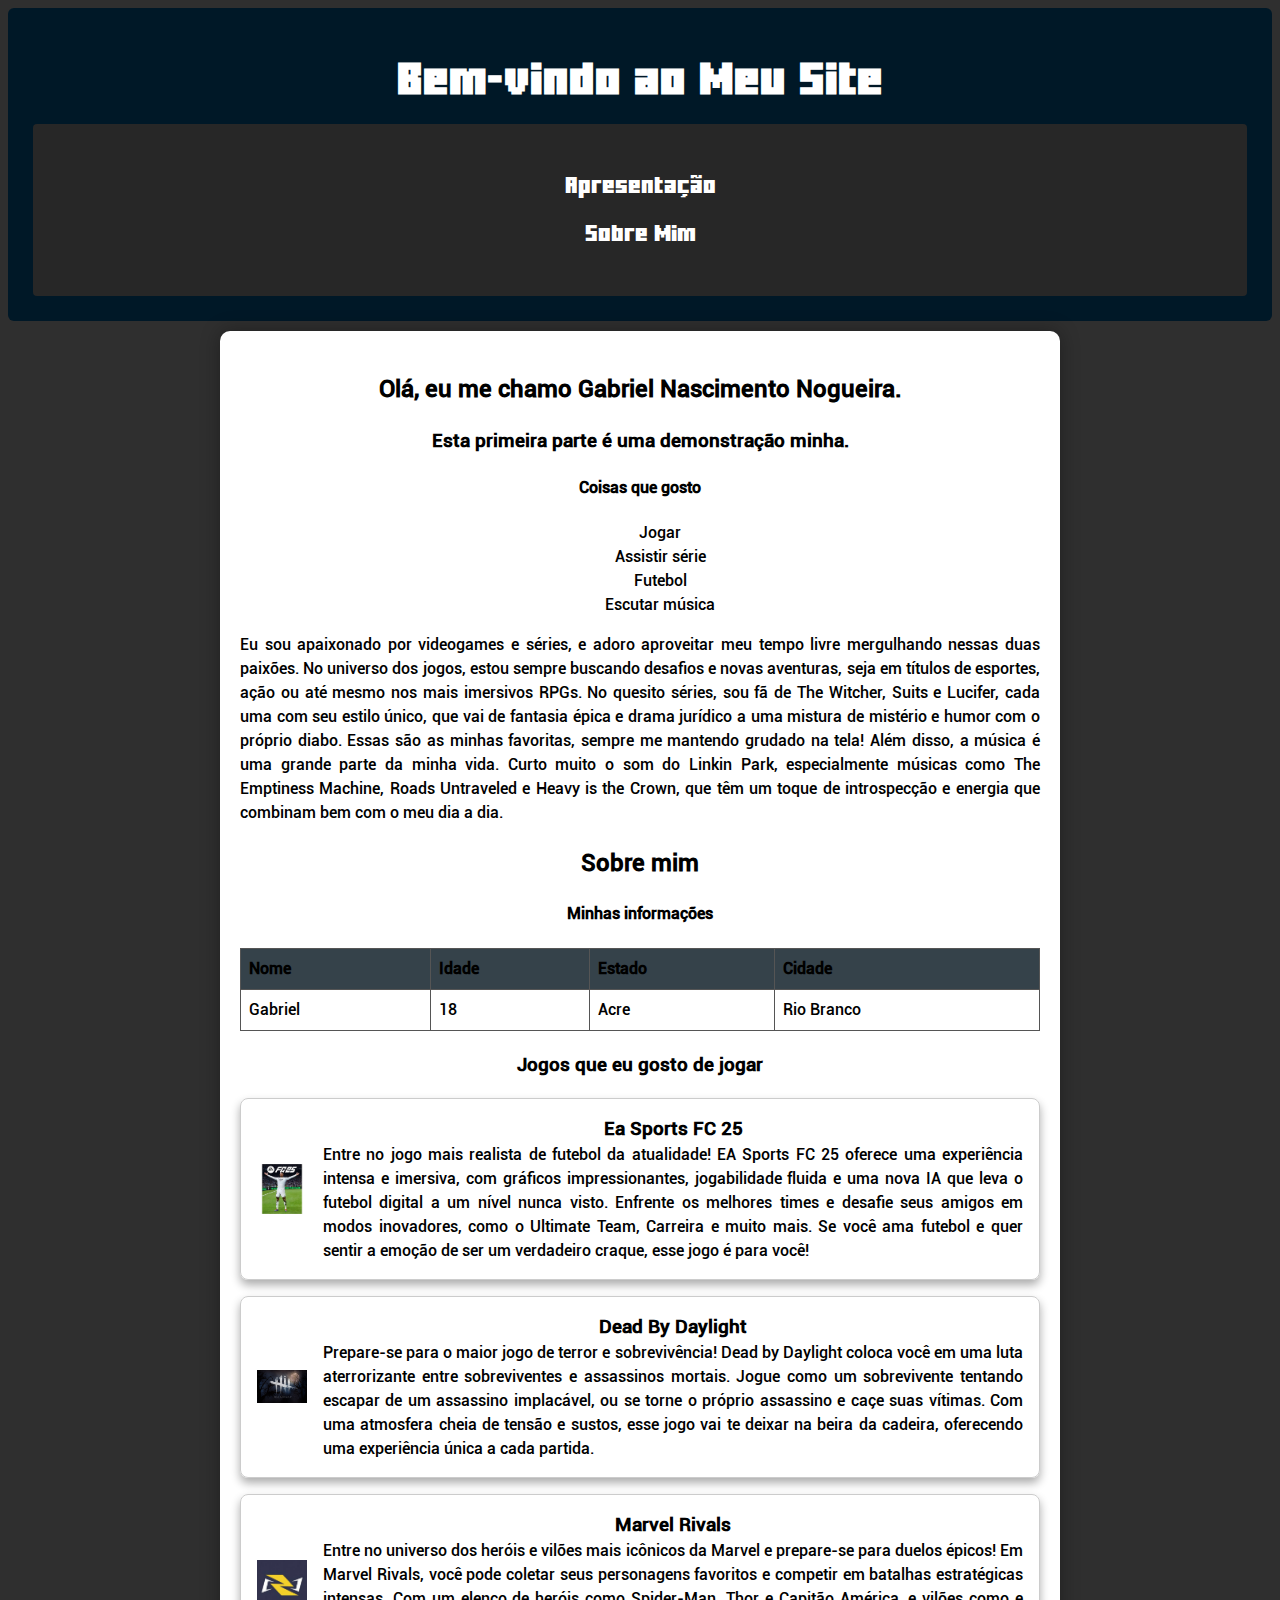
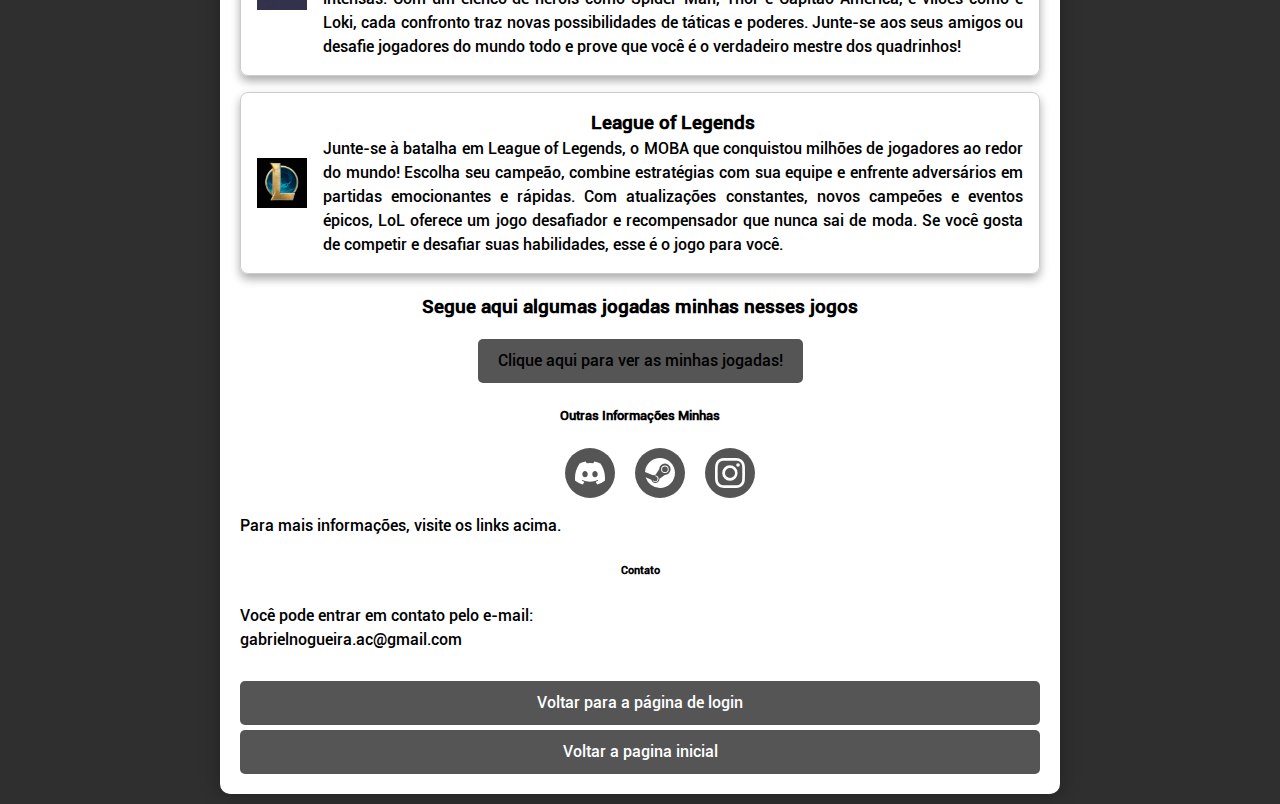
<file: projetos/index.html>
<!DOCTYPE html>
<html lang="pt-br">

<head>
  <meta charset="UTF-8"> <!-- Define a codificação de caracteres como UTF-8 -->
  <meta name="viewport" content="width=device-width, initial-scale=1.0">
  <!-- Configura a viewport para responsividade -->
  <link rel="stylesheet" href="./css/index.css"> <!-- Link para o arquivo CSS externo -->
  <title>Bem-vindo</title> <!-- Título da página que aparece na aba do navegador -->
  <link rel="icon" href="./src/img/simbololobo.jpg" type="image/x-icon">
</head>

<body>
  <header>
    <h1>Bem-vindo ao Meu Site</h1> <!-- Título principal do site -->
    <nav>
      <ul>
        <li><a href="#apresentacao">Apresentação</a></li> <!-- Link para a seção de apresentação -->
        <li><a href="#sobremim">Sobre Mim</a></li> <!-- Link para a seção sobre mim -->
      </ul>
    </nav>
  </header>

  <div id="container">
    <section id="apresentacao"> <!-- Seção de apresentação -->
      <h2>Olá, eu me chamo Gabriel Nascimento Nogueira.</h2> <!-- Subtítulo -->
      <h3>Esta primeira parte é uma demonstração minha.</h3> <!-- Subtítulo -->
      <h4>Coisas que gosto</h4> <!-- Subtítulo -->
      <ul>
        <li>Jogar</li> <!-- Item da lista -->
        <li>Assistir série</li> <!-- Item da lista -->
        <li>Futebol</li> <!-- Item da lista -->
        <li>Escutar música</li>
      </ul>
    </section>
    <p>Eu sou apaixonado por videogames e séries, e adoro aproveitar meu tempo livre mergulhando nessas duas
      paixões.
      No universo dos jogos, estou sempre buscando desafios e novas aventuras, seja em títulos de esportes, ação ou
      até
      mesmo nos mais imersivos RPGs.

      No quesito séries, sou fã de The Witcher, Suits e Lucifer, cada uma com seu estilo único, que vai de fantasia
      épica
      e drama jurídico a uma mistura de mistério e humor com o próprio diabo. Essas são as minhas favoritas, sempre
      me mantendo
      grudado na tela!

      Além disso, a música é uma grande parte da minha vida. Curto muito o som do Linkin Park, especialmente músicas
      como The Emptiness Machine,
      Roads Untraveled e Heavy is the Crown, que têm um toque de introspecção e energia que combinam bem com o meu
      dia a dia.</p>
    <section id="sobremim"> <!-- Seção sobre mim -->
      <h2>Sobre mim</h2> <!-- Subtítulo -->
      <h4>Minhas informações</h4> <!-- Subtítulo -->
      <table> <!-- Início da tabela -->
        <thead>
          <tr>
            <th scope="col">Nome</th> <!-- Cabeçalho da coluna Nome -->
            <th scope="col">Idade</th> <!-- Cabeçalho da coluna Idade -->
            <th scope="col">Estado</th> <!-- Cabeçalho da coluna Estado -->
            <th scope="col">Cidade</th> <!-- Cabeçalho da coluna Cidade -->
          </tr>
        </thead>
        <tbody>
          <tr> <!-- Linha da tabela -->
            <td>Gabriel</td> <!-- Célula com o nome -->
            <td>18</td> <!-- Célula com a idade -->
            <td>Acre</td> <!-- Célula com o estado -->
            <td>Rio Branco</td> <!-- Célula com a cidade -->
          </tr>
        </tbody>
      </table> <!-- Fim da tabela -->
      <h3>Jogos que eu gosto de jogar</h3> <!-- Subtítulo -->
      <div class="game-block">
        <img src="./src/img/fifa25icon.png" alt="Ea Sports FC 25">
        <div class="game-info">
          <h3><a href="https://store.steampowered.com/app/2669320/EA_SPORTS_FC_25/" target="_blank"
              rel="noopener noreferrer">Ea Sports FC 25</a></h3>
          <div class="game-description">
            <p>Entre no jogo mais realista de futebol da atualidade! EA Sports FC 25 oferece uma experiência intensa e
              imersiva,
              com gráficos impressionantes, jogabilidade fluida e uma nova IA que leva o futebol digital a um nível
              nunca visto.
              Enfrente os melhores times e desafie seus amigos em modos inovadores, como o Ultimate Team, Carreira e
              muito mais.
              Se você ama futebol e quer sentir a emoção de ser um verdadeiro craque, esse jogo é para você!</p>
          </div>
        </div>
      </div>

      <div class="game-block">
        <img src="./src/img/dbdicon.png" alt="Dead By Daylight">
        <div class="game-info">
          <h3><a href="https://store.steampowered.com/app/381210/Dead_by_Daylight/" target="_blank"
              rel="noopener noreferrer">Dead By Daylight</a></h3>
          <div class="game-description">
            <p>Prepare-se para o maior jogo de terror e sobrevivência! Dead by Daylight coloca você em uma luta
              aterrorizante
              entre sobreviventes e assassinos mortais. Jogue como um sobrevivente tentando escapar de um assassino
              implacável,
              ou se torne o próprio assassino e caçe suas vítimas. Com uma atmosfera cheia de tensão e sustos, esse jogo
              vai
              te deixar na beira da cadeira, oferecendo uma experiência única a cada partida.</p>
          </div>
        </div>
      </div>

      <div class="game-block">
        <img src="./src/img/marvelrivalsicon.png" alt="Marvel Rivals">
        <div class="game-info">
          <h3><a href="https://store.steampowered.com/app/2767030/Marvel_Rivals/" target="_blank"
              rel="noopener noreferrer">Marvel Rivals</a></h3>
          <div class="game-description">
            <p>Entre no universo dos heróis e vilões mais icônicos da Marvel e prepare-se para duelos épicos! Em Marvel
              Rivals,
              você pode coletar seus personagens favoritos e competir em batalhas estratégicas intensas. Com um elenco
              de heróis
              como Spider-Man, Thor e Capitão América, e vilões como e Loki, cada confronto traz novas
              possibilidades de
              táticas e poderes. Junte-se aos seus amigos ou desafie jogadores do mundo todo e prove que você é o
              verdadeiro
              mestre dos quadrinhos!</p>
          </div>
        </div>
      </div>

      <div class="game-block">
        <img src="./src/img/lollogo.png" alt="League Of Legends">
        <div class="game-info">
          <h3><a href="https://www.leagueoflegends.com/pt-br/" target="_blank" rel="noopener noreferrer">League of
              Legends</a></h3>
          <div class="game-description">
            <p>Junte-se à batalha em League of Legends, o MOBA que conquistou milhões de jogadores ao redor do mundo!
              Escolha seu
              campeão, combine estratégias com sua equipe e enfrente adversários em partidas emocionantes e rápidas. Com
              atualizações
              constantes, novos campeões e eventos épicos, LoL oferece um jogo desafiador e recompensador que nunca sai
              de moda. Se
              você gosta de competir e desafiar suas habilidades, esse é o jogo para você.</p>
          </div>
        </div>
      </div>
      <h3>Segue aqui algumas jogadas minhas nesses jogos</h3> <!-- Subtítulo -->
      <div class="playsbutton">
        <a href="./playspage.html">Clique aqui para ver as minhas jogadas!</a> <!-- Link para a página de jogadas -->
      </div>
    </section>

    <h5>Outras Informações Minhas</h5> <!-- Subtítulo -->
    <!-- From Uiverse.io by Artahs -->
    <ul class="socialmidia">
      <li class="icon-content">
        <a href="https://discord.com/" aria-label="Discord" data-social="discord">
          <div class="filled"></div>
          <svg viewBox="0 0 16 16" class="bi bi-discord" fill="currentColor" height="16" width="16"
            xmlns="http://www.w3.org/2000/svg">
            <path
              d="M13.545 2.907a13.2 13.2 0 0 0-3.257-1.011.05.05 0 0 0-.052.025c-.141.25-.297.577-.406.833a12.2 12.2 0 0 0-3.658 0 8 8 0 0 0-.412-.833.05.05 0 0 0-.052-.025c-1.125.194-2.22.534-3.257 1.011a.04.04 0 0 0-.021.018C.356 6.024-.213 9.047.066 12.032q.003.022.021.037a13.3 13.3 0 0 0 3.995 2.02.05.05 0 0 0 .056-.019q.463-.63.818-1.329a.05.05 0 0 0-.01-.059l-.018-.011a9 9 0 0 1-1.248-.595.05.05 0 0 1-.02-.066l.015-.019q.127-.095.248-.195a.05.05 0 0 1 .051-.007c2.619 1.196 5.454 1.196 8.041 0a.05.05 0 0 1 .053.007q.121.1.248.195a.05.05 0 0 1-.004.085 8 8 0 0 1-1.249.594.05.05 0 0 0-.03.03.05.05 0 0 0 .003.041c.24.465.515.909.817 1.329a.05.05 0 0 0 .056.019 13.2 13.2 0 0 0 4.001-2.02.05.05 0 0 0 .021-.037c.334-3.451-.559-6.449-2.366-9.106a.03.03 0 0 0-.02-.019m-8.198 7.307c-.789 0-1.438-.724-1.438-1.612s.637-1.613 1.438-1.613c.807 0 1.45.73 1.438 1.613 0 .888-.637 1.612-1.438 1.612m5.316 0c-.788 0-1.438-.724-1.438-1.612s.637-1.613 1.438-1.613c.807 0 1.451.73 1.438 1.613 0 .888-.631 1.612-1.438 1.612">
            </path>
          </svg>
        </a>
        <div class="tooltip">Discord</div>
      </li>
      <li class="icon-content">
        <a href="https://steamcommunity.com/profiles/76561198425078477/" aria-label="Steam" data-social="steam">
          <div class="filled"></div>
          <svg xmlns="http://www.w3.org/2000/svg" width="16" height="16" fill="currentColor" class="bi bi-steam"
            viewBox="0 0 16 16">
            <path
              d="M.329 10.333A8.01 8.01 0 0 0 7.99 16C12.414 16 16 12.418 16 8s-3.586-8-8.009-8A8.006 8.006 0 0 0 0 7.468l.003.006 4.304 1.769A2.2 2.2 0 0 1 5.62 8.88l1.96-2.844-.001-.04a3.046 3.046 0 0 1 3.042-3.043 3.046 3.046 0 0 1 3.042 3.043 3.047 3.047 0 0 1-3.111 3.044l-2.804 2a2.223 2.223 0 0 1-3.075 2.11 2.22 2.22 0 0 1-1.312-1.568L.33 10.333Z">
            </path>
            <path
              d="M4.868 12.683a1.715 1.715 0 0 0 1.318-3.165 1.7 1.7 0 0 0-1.263-.02l1.023.424a1.261 1.261 0 1 1-.97 2.33l-.99-.41a1.7 1.7 0 0 0 .882.84Zm3.726-6.687a2.03 2.03 0 0 0 2.027 2.029 2.03 2.03 0 0 0 2.027-2.029 2.03 2.03 0 0 0-2.027-2.027 2.03 2.03 0 0 0-2.027 2.027m2.03-1.527a1.524 1.524 0 1 1-.002 3.048 1.524 1.524 0 0 1 .002-3.048">
            </path>
          </svg>
        </a>
        <div class="tooltip">Steam</div>
      </li>
      <li class="icon-content">
        <a href="https://www.instagram.com/_gabnogueira_/" aria-label="Instagram" data-social="instagram">
          <div class="filled"></div>
          <svg xmlns="http://www.w3.org/2000/svg" width="16" height="16" fill="currentColor" class="bi bi-instagram"
            viewBox="0 0 16 16" xml:space="preserve">
            <path
              d="M8 0C5.829 0 5.556.01 4.703.048 3.85.088 3.269.222 2.76.42a3.9 3.9 0 0 0-1.417.923A3.9 3.9 0 0 0 .42 2.76C.222 3.268.087 3.85.048 4.7.01 5.555 0 5.827 0 8.001c0 2.172.01 2.444.048 3.297.04.852.174 1.433.372 1.942.205.526.478.972.923 1.417.444.445.89.719 1.416.923.51.198 1.09.333 1.942.372C5.555 15.99 5.827 16 8 16s2.444-.01 3.298-.048c.851-.04 1.434-.174 1.943-.372a3.9 3.9 0 0 0 1.416-.923c.445-.445.718-.891.923-1.417.197-.509.332-1.09.372-1.942C15.99 10.445 16 10.173 16 8s-.01-2.445-.048-3.299c-.04-.851-.175-1.433-.372-1.941a3.9 3.9 0 0 0-.923-1.417A3.9 3.9 0 0 0 13.24.42c-.51-.198-1.092-.333-1.943-.372C10.443.01 10.172 0 7.998 0zm-.717 1.442h.718c2.136 0 2.389.007 3.232.046.78.035 1.204.166 1.486.275.373.145.64.319.92.599s.453.546.598.92c.11.281.24.705.275 1.485.039.843.047 1.096.047 3.231s-.008 2.389-.047 3.232c-.035.78-.166 1.203-.275 1.485a2.5 2.5 0 0 1-.599.919c-.28.28-.546.453-.92.598-.28.11-.704.24-1.485.276-.843.038-1.096.047-3.232.047s-2.39-.009-3.233-.047c-.78-.036-1.203-.166-1.485-.276a2.5 2.5 0 0 1-.92-.598 2.5 2.5 0 0 1-.6-.92c-.109-.281-.24-.705-.275-1.485-.038-.843-.046-1.096-.046-3.233s.008-2.388.046-3.231c.036-.78.166-1.204.276-1.486.145-.373.319-.64.599-.92s.546-.453.92-.598c.282-.11.705-.24 1.485-.276.738-.034 1.024-.044 2.515-.045zm4.988 1.328a.96.96 0 1 0 0 1.92.96.96 0 0 0 0-1.92m-4.27 1.122a4.109 4.109 0 1 0 0 8.217 4.109 4.109 0 0 0 0-8.217m0 1.441a2.667 2.667 0 1 1 0 5.334 2.667 2.667 0 0 1 0-5.334"
              fill="currentColor"></path>
          </svg>
        </a>
        <div class="tooltip">Instagram</div>
      </li>
    </ul>

    <p>Para mais informações, visite os links acima.</p> <!-- Parágrafo informativo -->
    <h6>Contato</h6>
    <p>Você pode entrar em contato pelo e-mail: <a
        href="mailto:gabrielnogueira.ac@gmail.com">gabrielnogueira.ac@gmail.com</a></p><br /> <!-- Link de e-mail -->
    <a href="./login.html" class="button">Voltar para a página de login</a>
    <a href="../index.html" class="button">Voltar a pagina inicial</a>
  </div id="container">

</body>

</html>
</file>
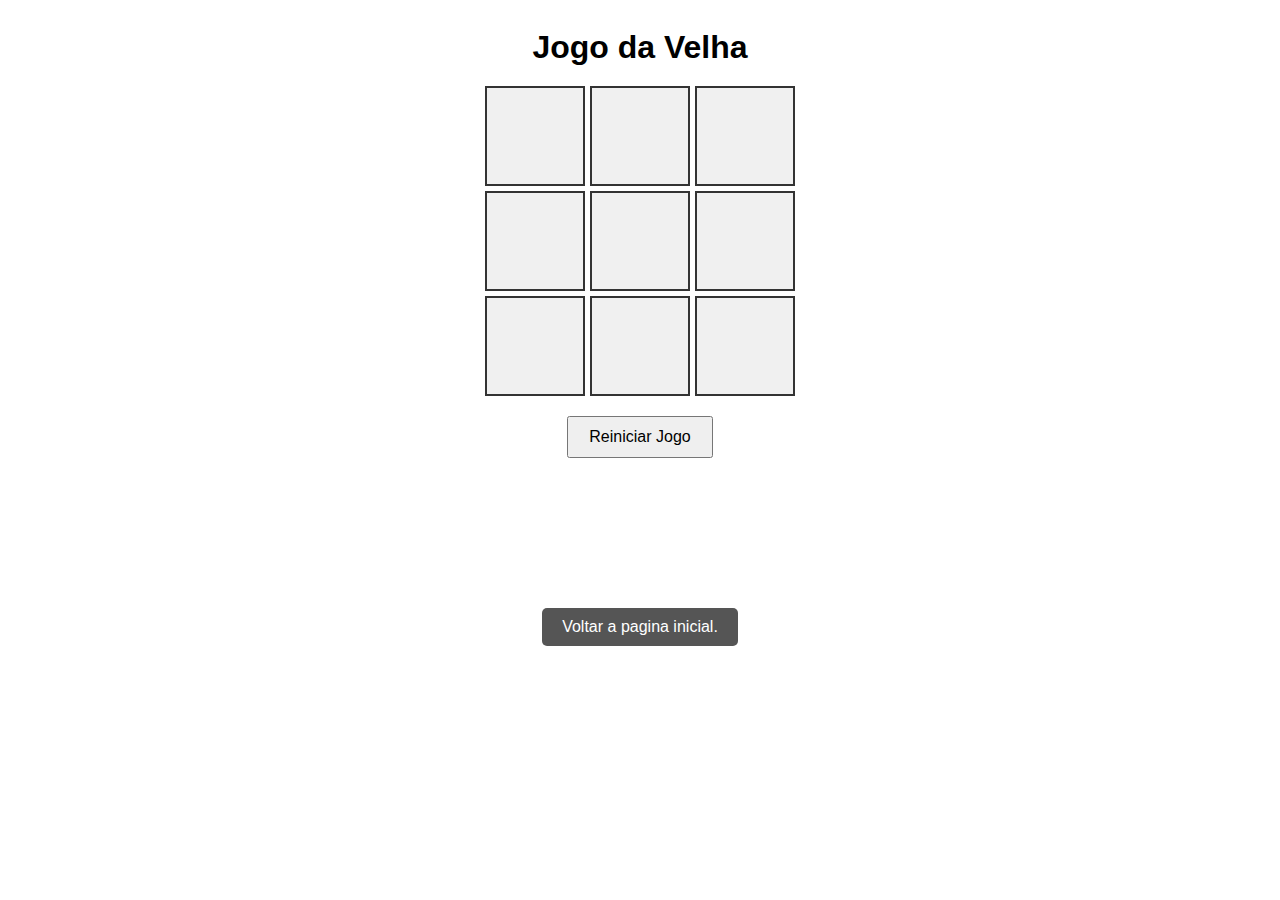
<file: jogodavelha.html>
<!DOCTYPE html>
<html lang="pt-BR">

<head>
    <meta charset="UTF-8">
    <meta name="viewport" content="width=device-width, initial-scale=1.0">
    <title>Jogo da Velha</title>
    <link rel="stylesheet" href="./css/jogodavelha.css">
    <link rel="icon" href="./src/img/jogodavelhaicon.png">
</head>

<body>
    <h1>Jogo da Velha</h1>
    <div class="grid-container" id="gameBoard">
        <div class="grid-item" data-index="0"></div>
        <div class="grid-item" data-index="1"></div>
        <div class="grid-item" data-index="2"></div>
        <div class="grid-item" data-index="3"></div>
        <div class="grid-item" data-index="4"></div>
        <div class="grid-item" data-index="5"></div>
        <div class="grid-item" data-index="6"></div>
        <div class="grid-item" data-index="7"></div>
        <div class="grid-item" data-index="8"></div>
    </div>
    <button id="resetButton">Reiniciar Jogo</button>
    <script src="./js/jogodavelha.js"></script>

    <div>
        <a href="./index.html" class="button">Voltar a pagina inicial.</a>
    </div>

</body>

</html>
</file>
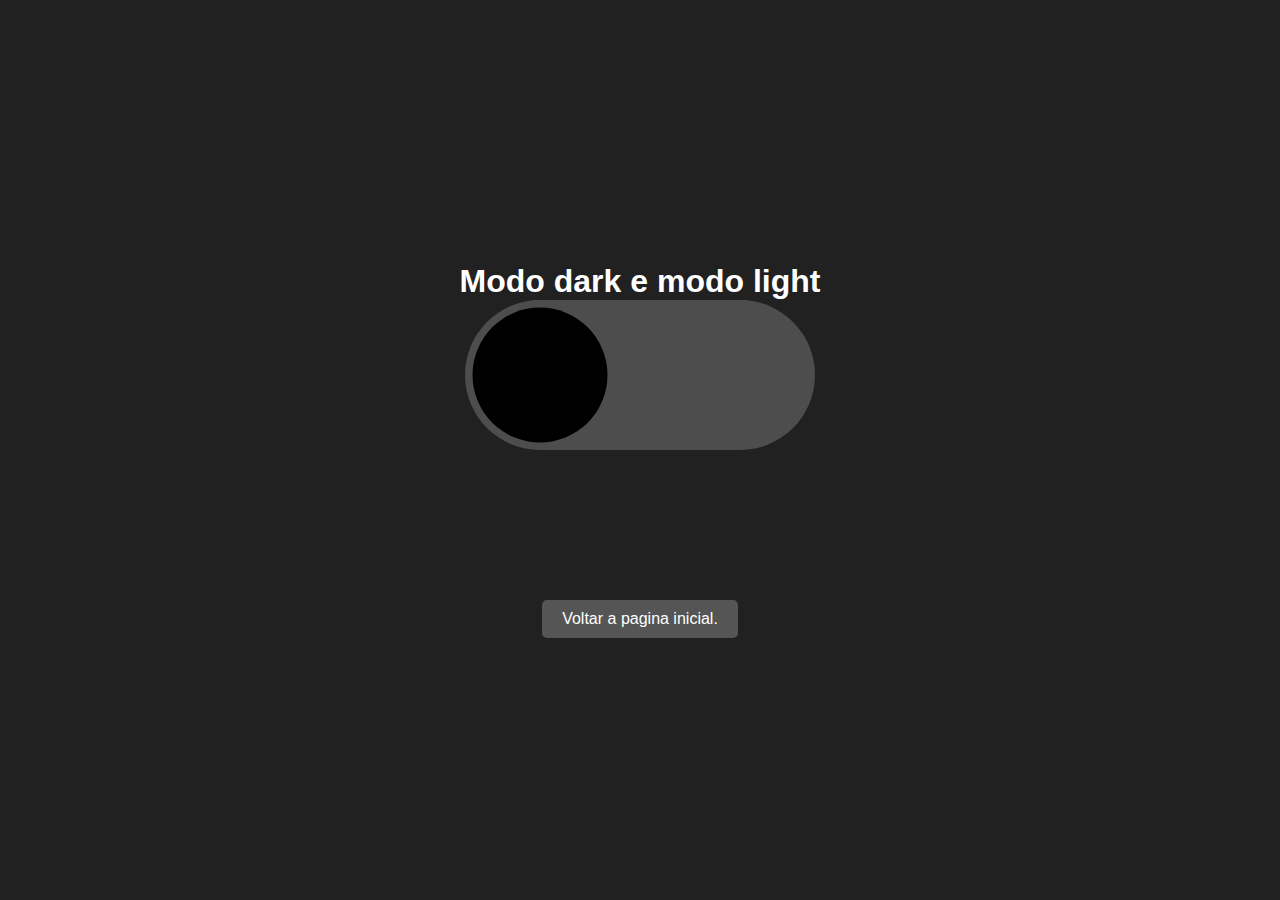
<file: projeto2.html>
<!DOCTYPE html>
<html lang="en">

<head>
    <meta charset="UTF-8">
    <meta name="viewport" content="width=device-width, initial-scale=1.0">
    <title>Projeto 2</title>
    <link rel="stylesheet" href="./css/projeto2.css">
    <link rel="icon" href="./src/img/projeto2icon.png">
</head>

<body>

    <h1>Modo dark e modo light</h1>
    <div class="trilho" id="trilho">
        <div class="indicador"></div>
    </div>

    <div>
        <a href="./index.html" class="button">Voltar a pagina inicial.</a>
    </div>

    <script src="./js/projeto2.js"></script>
</body>

</html>
</file>
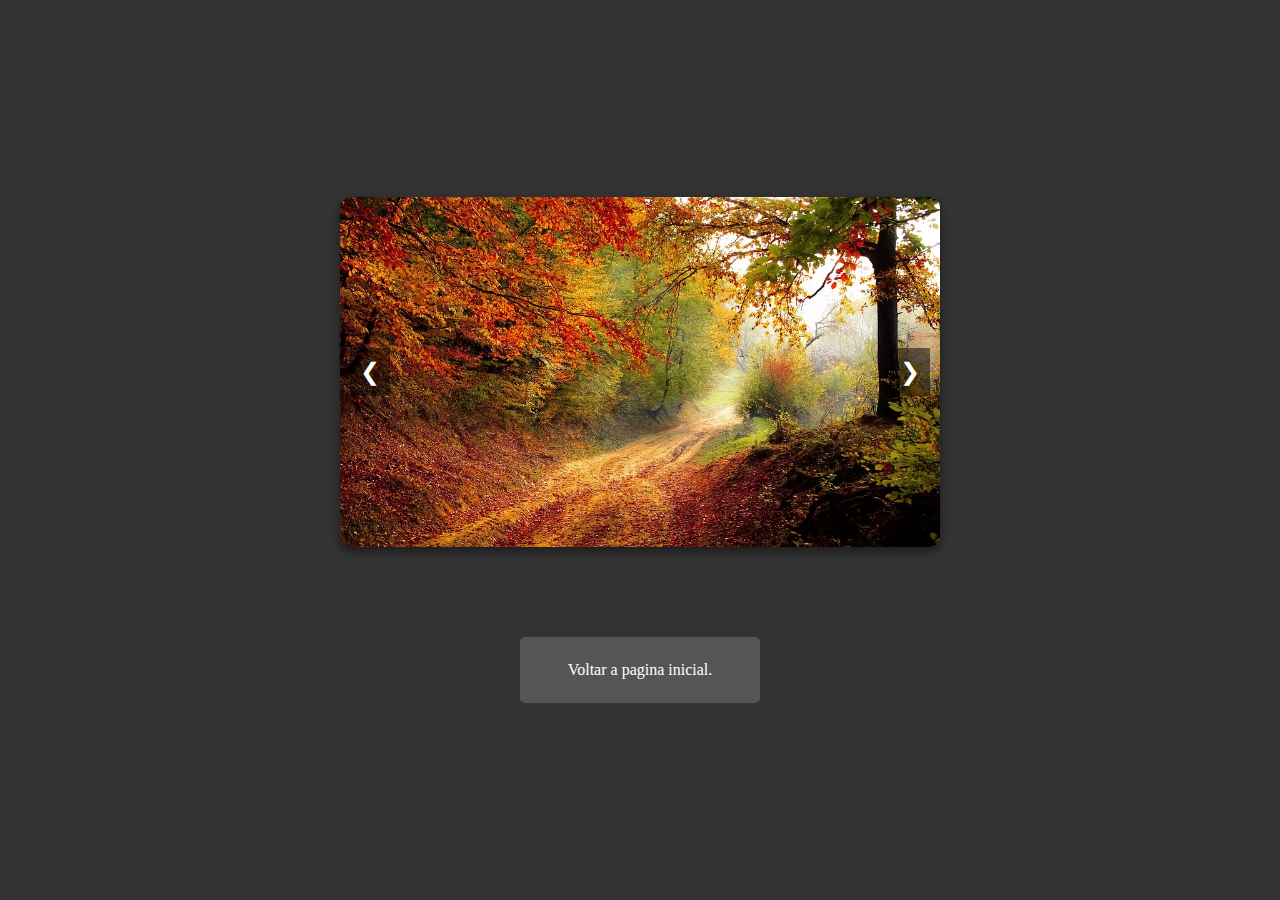
<file: projeto3.html>
<!DOCTYPE html>
<html lang="pt-BR">

<head>
    <meta charset="UTF-8">
    <meta name="viewport" content="width=device-width, initial-scale=1.0">
    <title>Carrossel de Imagens</title>
    <link rel="stylesheet" href="./css/projeto3.css">
    <link rel="icon" href="./src/img/projeto3icon.png">
</head>

<body>
    <div class="carousel">
        <button class="prev">&#10094;</button>
        <div class="carousel-container">
            <img src="./src/carrossel/paisagem1.png" class="active" alt="Imagem 1">
            <img src="./src/carrossel/paisagem2.png" alt="Imagem 2">
            <img src="./src/carrossel/paisagem3.png" alt="Imagem 3">
            <img src="./src/carrossel/paisagem4.png" alt="Imagem 4">
            <img src="./src/carrossel/paisagem5.png" alt="Imagem 5">
            <img src="./src/carrossel/paisagem6.png" alt="Imagem 6">
        </div>
        <button class="next">&#10095;</button>
    </div>
    <div>
        <br>
        <br>
        <br>
        <br>
        <br>
    </div>
    <div class="back-button">
        <a href="./index.html" class="back-button">Voltar a pagina inicial.</a>
    </div>
    <script src="./js/projeto3.js"></script>
</body>

</html>
</file>
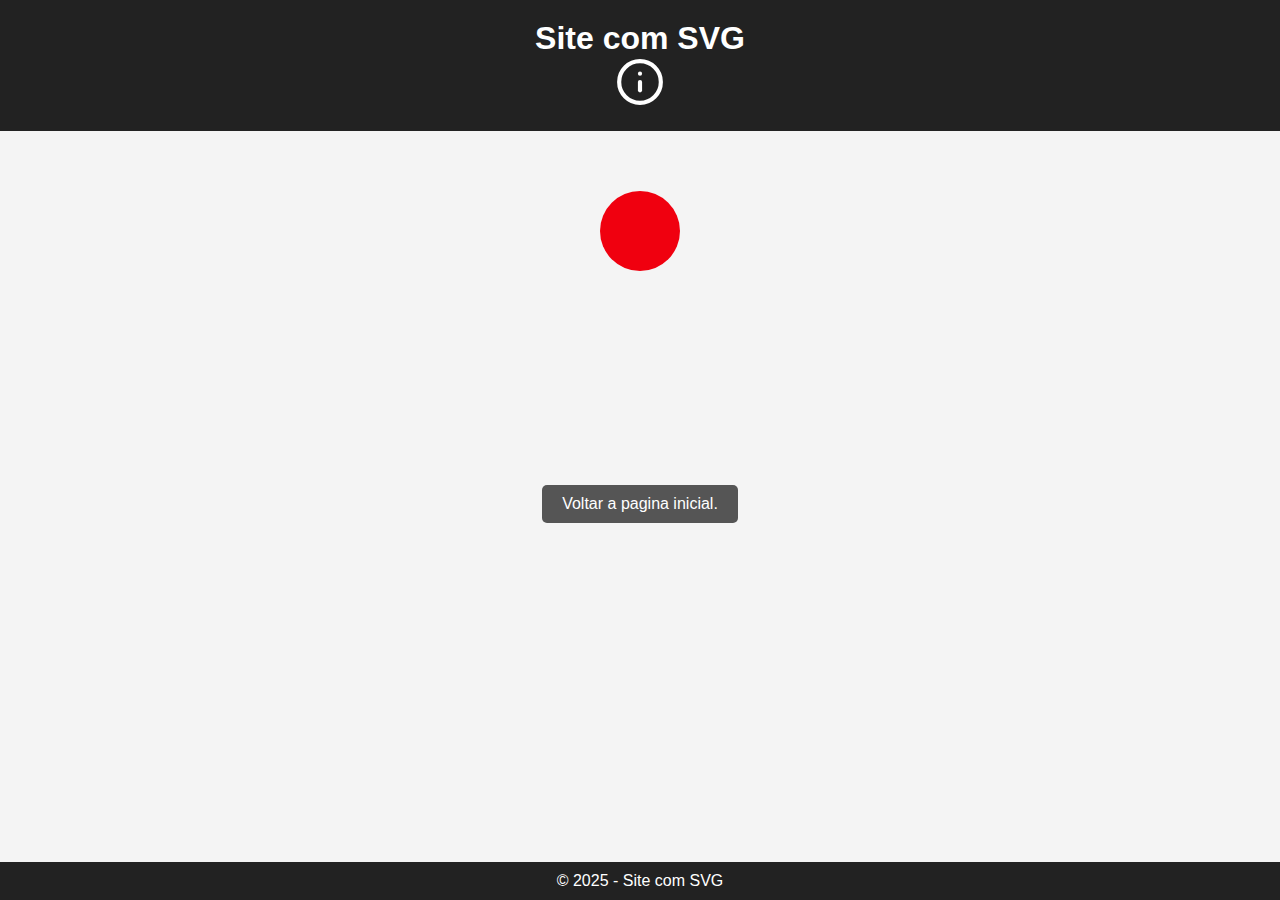
<file: projeto4.html>
<!DOCTYPE html>
<html lang="pt-BR">

<head>
    <meta charset="UTF-8">
    <meta name="viewport" content="width=device-width, initial-scale=1.0">
    <title>Site com SVG</title>
    <link rel="stylesheet" href="./css/projeto4.css">
</head>

<body>
    <header>
        <h1>Site com SVG</h1>
        <img src="./src/svg/projeto4.svg" alt="Ícone SVG" class="icon">
    </header>

    <div class="content">
        <svg width="200" height="200" viewBox="0 0 100 100" class="animated-svg">
            <circle cx="50" cy="50" r="40">
                <animate attributeName="fill" values="blue; red; green; yellow; blue" dur="3s" repeatCount="indefinite"/>
            </circle>
        </svg>        
    </div>

    <div>
        <a href="./index.html" class="button">Voltar a pagina inicial.</a>
    </div>

    <footer>
        <p>&copy; 2025 - Site com SVG</p>
    </footer>
</body>

</html>
</file>
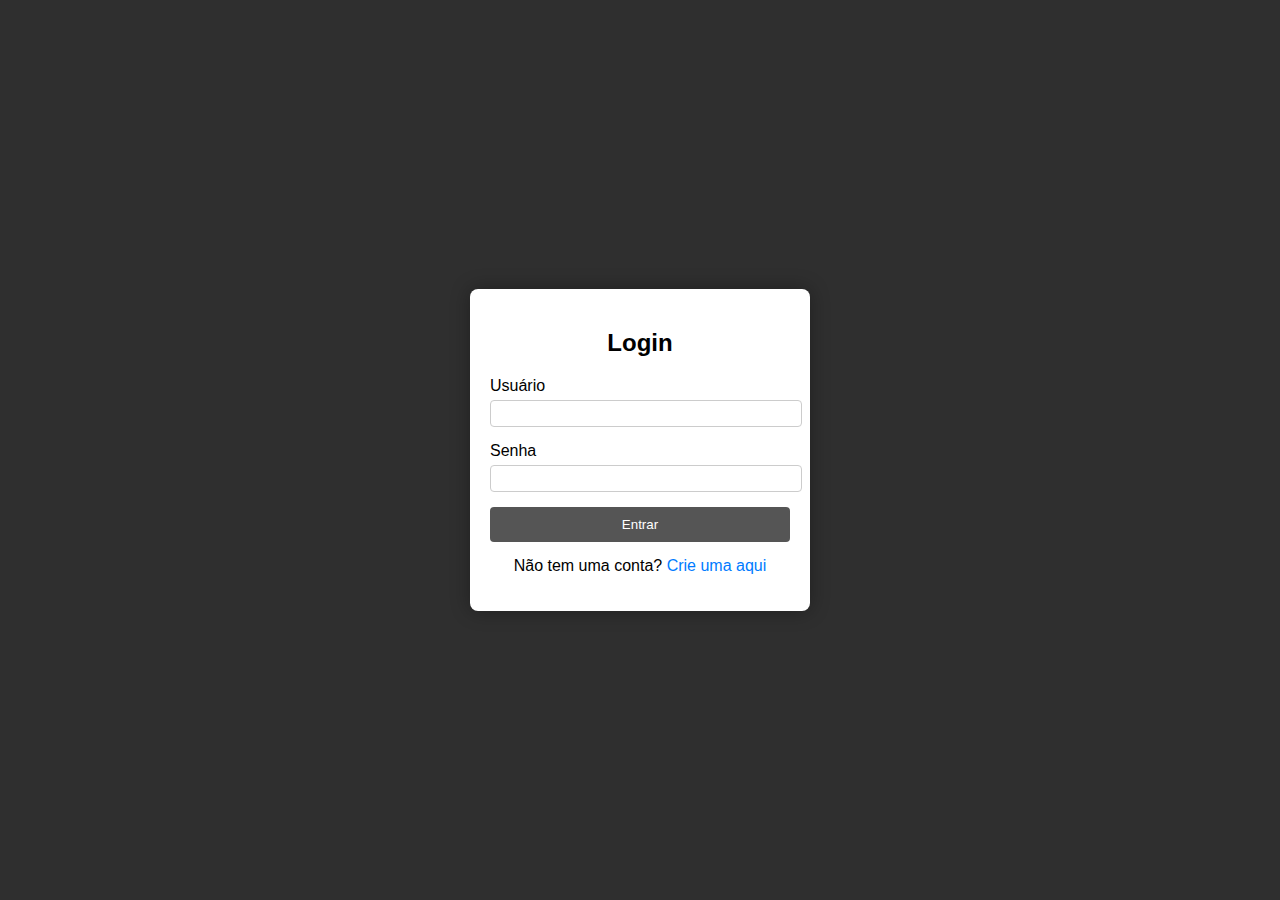
<file: projetos/login.html>
<!DOCTYPE html>
<html lang="pt-br">
<head>
    <meta charset="UTF-8">
    <meta name="viewport" content="width=device-width, initial-scale=1.0">
    <link rel="icon" href="./src/img/simbololobo.jpg" type="image/x-icon">
    <link rel="stylesheet" href="./css/login.css">
    <title>Pagina de Login</title>
</head>
<body>
    <div class="container">
        <form class="login-form" id="loginForm">
            <h2>Login</h2>
            <div class="input-group">
                <label for="username">Usuário</label>
                <input type="text" id="username" name="username" required>
            </div>
            <div class="input-group">
                <label for="password">Senha</label>
                <input type="password" id="password" name="password" required>
            </div>
            <button type="submit">Entrar</button>
            <p class="message">Não tem uma conta? <a href="#">Crie uma aqui</a></p>
        </form>
    </div>

    <script>
        document.getElementById('loginForm').addEventListener('submit', function(event) {
            event.preventDefault(); 
            window.location.href = 'index.html';
        });
    </script>

</body>
</html>
</file>
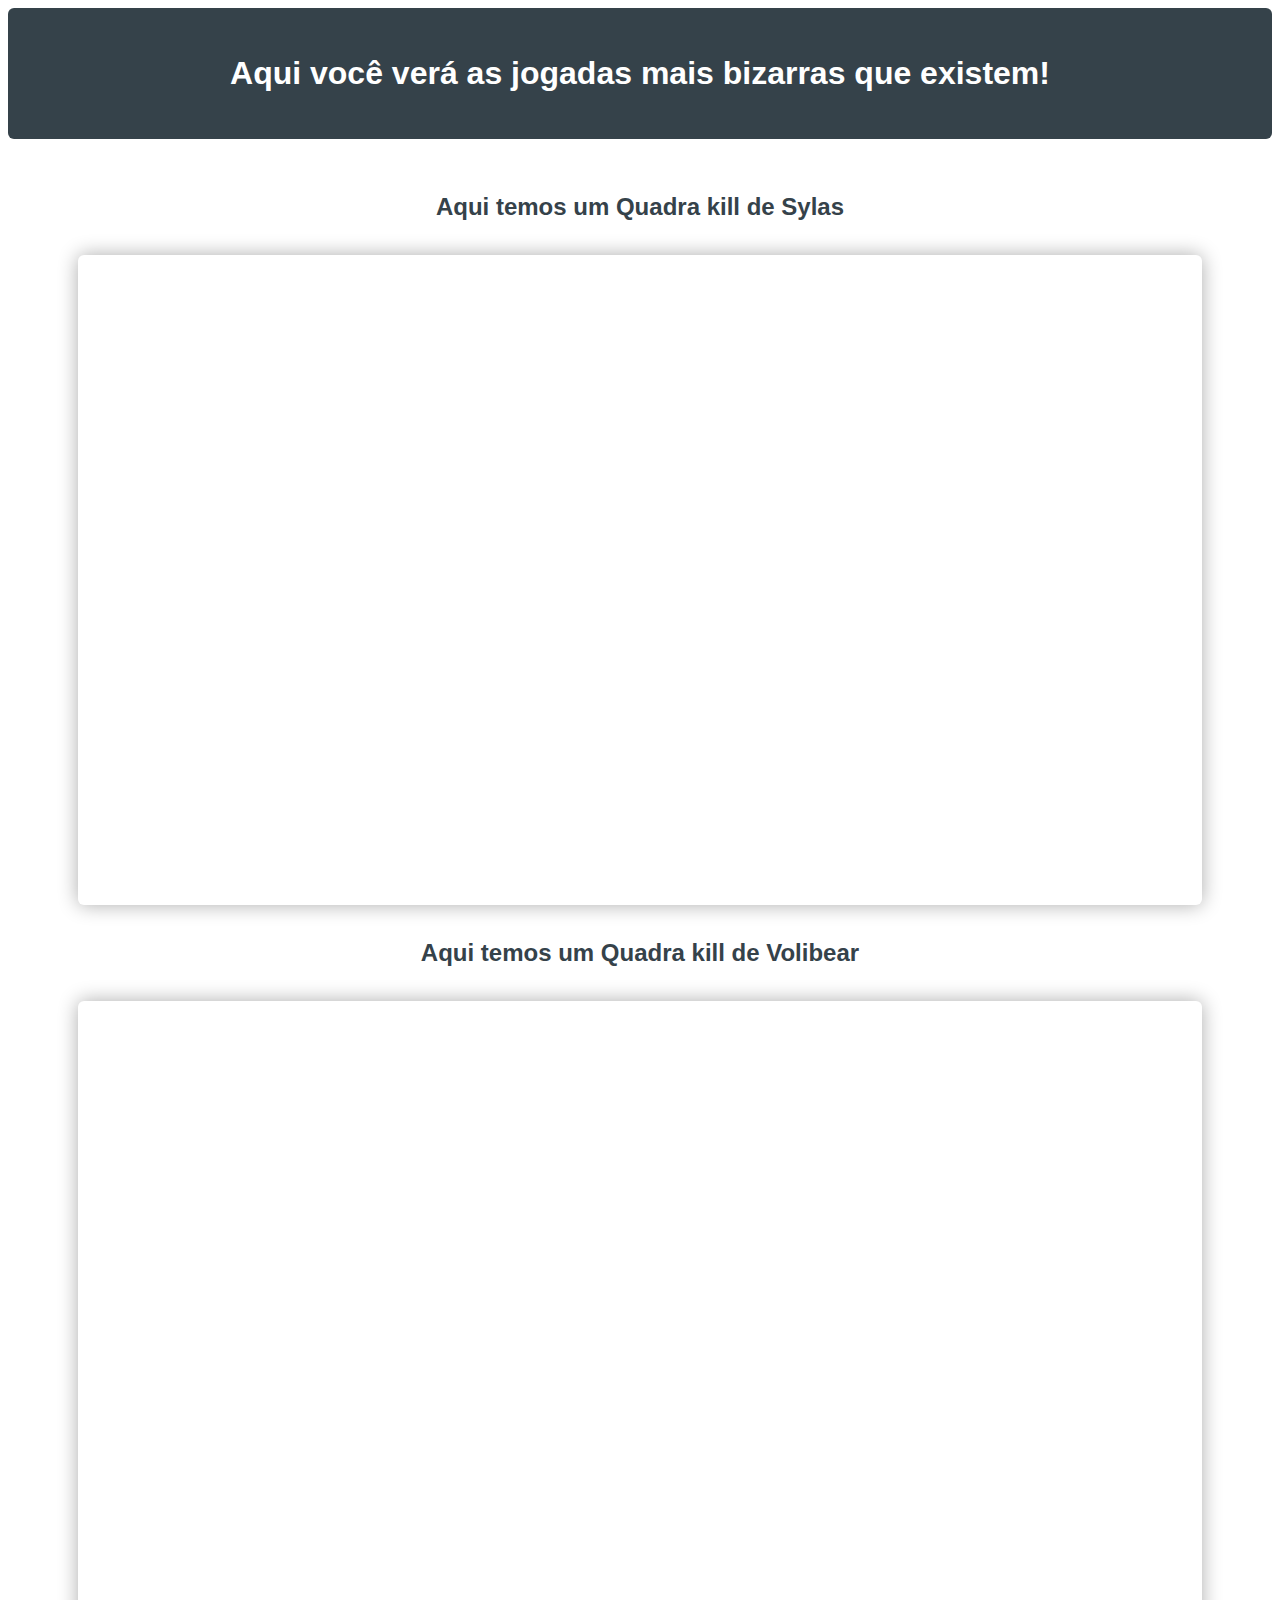
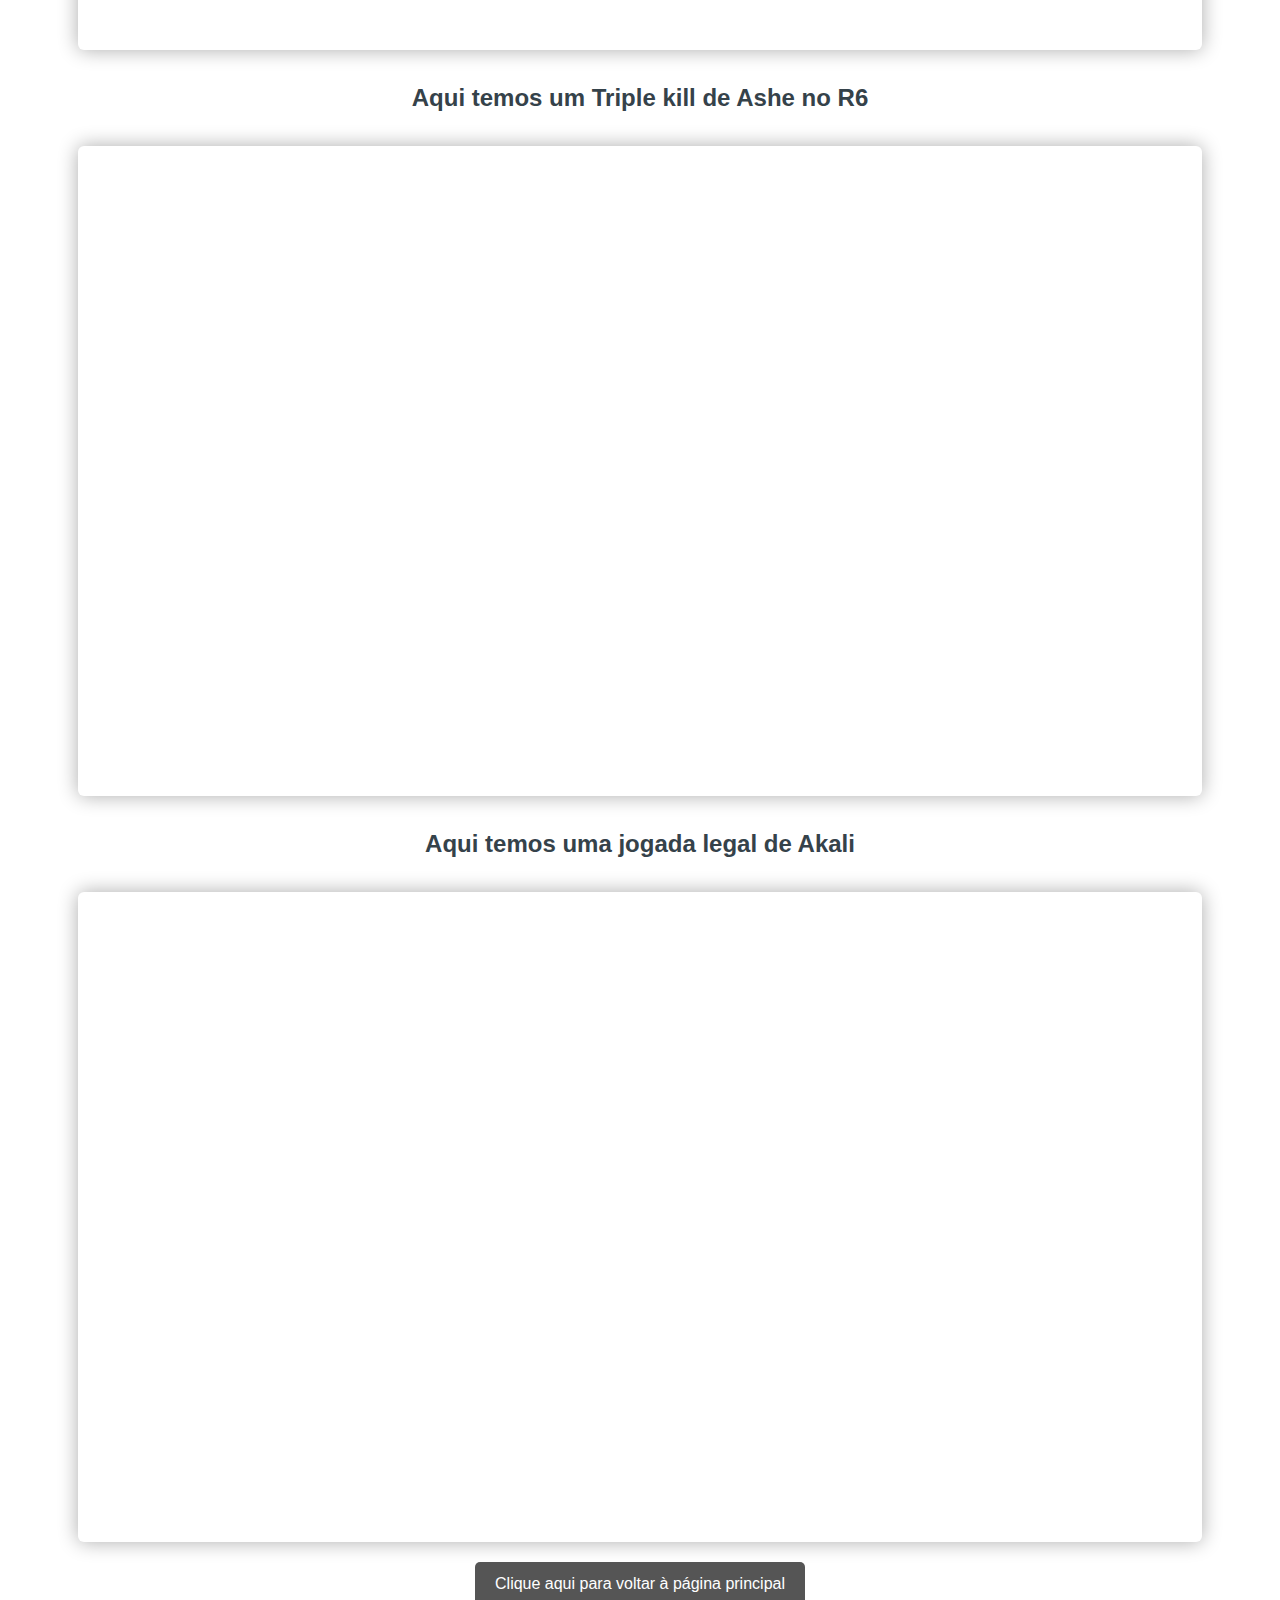
<file: projetos/playspage.html>
<!DOCTYPE html>
<html lang="pt-br">

<head>
    <meta charset="UTF-8">
    <meta name="viewport" content="width=device-width, initial-scale=1.0">
    <link rel="stylesheet" href="./css/playspage.css">
    <link rel="icon" href="./src/img/simbololobo.jpg" type="image/x-icon">
    <title>Site de jogadas</title>
</head>

<body>
    <header>
        <h1>Aqui você verá as jogadas mais bizarras que existem!</h1>
    </header>
    <div id="container">
        <h2>Aqui temos um Quadra kill de Sylas</h2>
        <iframe src="https://www.youtube.com/embed/GKZvjMIp4LU?mute=1" frameborder="0"
            allow="accelerometer; autoplay; clipboard-write; encrypted-media; gyroscope; picture-in-picture"
            allowfullscreen>
        </iframe>
        <h2>Aqui temos um Quadra kill de Volibear</h2>
        <iframe src="https://www.youtube.com/embed/1OrOGdYPvb4?mute=1" frameborder="0"
            allow="accelerometer; autoplay; clipboard-write; encrypted-media; gyroscope; picture-in-picture"
            allowfullscreen>
        </iframe>

        <h2>Aqui temos um Triple kill de Ashe no R6</h2>
        <iframe src="https://www.youtube.com/embed/sCHeBRb1if4?mute=1" frameborder="0"
            allow="accelerometer; autoplay; clipboard-write; encrypted-media; gyroscope; picture-in-picture"
            allowfullscreen>
        </iframe>

        <h2>Aqui temos uma jogada legal de Akali</h2>
        <iframe src="https://www.youtube.com/embed/8vpFZbtTyE4?mute=1" frameborder="0"
            allow="accelerometer; autoplay; clipboard-write; encrypted-media; gyroscope; picture-in-picture"
            allowfullscreen>
        </iframe>

    </div id="container">
    <footer>
        <a href="./index.html" class="button">Clique aqui para voltar à página principal</a>
    </footer>
</body>

</html>
</file>
<file: projetos/css/index.css>
@font-face {
  font-family: 'minhafonte';
  src: url('../src/fonts/minercraftory.ttf') format('truetype');
  font-weight: normal;
  font-style: normal;
}

@font-face {
  font-family: 'minhafonte2';
  src: url('../src/fonts/Roboto-Medium.ttf') format('truetype');
  font-weight: normal;
  font-style: normal;
}


@media (max-width: 600px) {
  nav ul li {
    display: block;
    /* Muda para exibição em bloco em telas pequenas */
    margin: 5px 0;
    /* Margem vertical */
    font-size: small;
  }

  body {
    font-size: large;
    margin: 0;
    padding: 20px;
    /* Adiciona um padding ao redor do conteúdo */
    font-family: Arial, sans-serif;
    /* Define uma fonte padrão */
    line-height: 1.6;
    /* Aumenta o espaçamento entre linhas para melhor legibilidade */
  }

  th,
  td {
    font-size: 11px;
  }

  img {
    width: 40px;
    /* Reduz a largura da imagem em telas menores */
  }

  .game-block {
    flex-direction: column;
    /* Muda a direção para coluna em telas menores */
    align-items: flex-start;
    /* Alinha os itens à esquerda */
  }

  .game-block img {
    margin-right: 0;
    /* Remove a margem à direita da imagem */
    margin-bottom: 8px;
    /* Adiciona margem abaixo da imagem */
  }

}

body {
  background-color: #2F2F2F;
}

/* Cabeçalho */
header {
  background-color: #001827;
  color: #ffffff;
  padding: 25px;
  border-radius: 6px;
  text-align: center;
  font-family: 'minhafonte';
  /* Certifique-se de que a fonte está importada */
  line-height: 1.5;
  /* Espaçamento de linha de 1,5 */
}

/* Navegação */
nav {
  background: #272727;
  padding: 10px;
  border-radius: 4px;
}

nav ul {
  list-style: none;
  padding: 0;
}

nav ul li {
  display: inline;
  margin: 50px;
}

nav ul li a {
  color: #ffffff;
  text-decoration: none;
}

nav ul li a:hover {
  text-decoration: underline;
  /* Efeito de hover */
  color: #fffb00;
  /* Muda a cor ao passar o mouse */
}

/* Conteúdo principal */
#container {
  font-family: 'minhafonte2';
  padding: 20px;
  margin: 10px auto;
  border-radius: 10px;
  background-color: white;
  color: black;
  line-height: 1.5;
  text-align: center;
  max-width: 800px;
  box-shadow: 0px 0px 20px #00000054;
}

#container p {
  margin: 0px;
  text-align: justify;
}

li {
  list-style: none;
  text-align: center;
  text-size-adjust: auto;
}

/* Estilos de links */
a {
  color: black;
  text-decoration: none;
  display: block;
}

a:hover {
  text-decoration: none;
}

table {
  width: 100%;
  border-collapse: collapse;
  margin: 20px 0;
}

th,
td {
  border: 1px solid #555555;
  /* Cor da borda */
  padding: 8px;
  /* Espaçamento interno */
  text-align: left;
  /* Alinhamento do texto */

}

th {
  background-color: #35424a;
  /* Cor de fundo do cabeçalho */
  color: #000000;
  /* Cor do texto do cabeçalho */
}

tr:nth-child(even) {
  background-color: #f2f2f2;
  /* Cor de fundo para linhas pares */
}

tr:hover {
  background-color: #dadada;
  /* Efeito de hover nas linhas */
}

img {
  width: 200px;
  /* Define a largura padrão da imagem */
  height: 200px;
  /* Mantém a proporção da imagem */
  margin-right: 10px;
  /* Espaçamento entre a imagem e o texto */
}

ul {
  list-style: none;
}

.socialmidia {
  display: flex;
  justify-content: center;
  align-items: center;
}

.socialmidia .icon-content {
  margin: 0 10px;
  position: relative;
}

.socialmidia .icon-content .tooltip {
  position: absolute;
  top: -30px;
  left: 50%;
  transform: translateX(-50%);
  color: #fff;
  padding: 6px 10px;
  border-radius: 5px;
  opacity: 0;
  visibility: hidden;
  font-size: 14px;
  transition: all 0.3s ease;
}

.socialmidia .icon-content:hover .tooltip {
  opacity: 1;
  visibility: visible;
  top: -50px;
}

.socialmidia .icon-content a {
  position: relative;
  overflow: hidden;
  display: flex;
  justify-content: center;
  align-items: center;
  width: 50px;
  height: 50px;
  border-radius: 50%;
  color: white;
  background-color: #555555;
  transition: all 0.3s ease-in-out;
}

.socialmidia .icon-content a:hover {
  box-shadow: 3px 2px 45px 0px rgb(0 0 0 / 12%);
}

.socialmidia .icon-content a svg {
  position: relative;
  z-index: 1;
  width: 30px;
  height: 30px;
}

.socialmidia .icon-content a:hover {
  color: white;
}

.socialmidia .icon-content a .filled {
  position: absolute;
  top: auto;
  bottom: 0;
  left: 0;
  width: 100%;
  height: 0;
  background-color: #000;
  transition: all 0.3s ease-in-out;
}

.socialmidia .icon-content a:hover .filled {
  height: 100%;
}

.socialmidia .icon-content a[data-social="discord"] .filled,
.socialmidia .icon-content a[data-social="discord"]~.tooltip {
  background-color: #7289da;
}

.socialmidia .icon-content a[data-social="steam"] .filled,
.socialmidia .icon-content a[data-social="steam"]~.tooltip {
  background-color: #171d25;
}

.socialmidia .icon-content a[data-social="instagram"] .filled,
.socialmidia .icon-content a[data-social="instagram"]~.tooltip {
  background: linear-gradient(45deg,
      #405de6,
      #5b51db,
      #b33ab4,
      #c135b4,
      #e1306c,
      #fd1f1f);
}

.game-block {
  display: flex;
  align-items: center;
  border: 1px solid #ccc;
  border-radius: 8px;
  padding: 16px;
  margin: 16px 0;
  flex-wrap: wrap;
  box-shadow: 0px 5px 10px #00000054;
  /* Permite que os itens se movam para a próxima linha */
}

.game-block img {
  width: 50px;
  /* Ajuste o tamanho da imagem conforme necessário */
  height: auto;
  margin-right: 16px;
}

.game-info {
  flex: 1;
  /* Permite que a seção de informações ocupe o espaço restante */
}

.game-block h3 {
  margin: 0;
}

.game-block p {
  margin: 8px 0 0;
}

.button {
  display: inline-block; /* Permite que o link se comporte como um botão */
  padding: 10px 20px; /* Espaçamento interno */
  margin-top: 5px;
  background-color: #555555; /* Cor de fundo */
  color: white; /* Cor do texto */
  text-align: center; /* Centraliza o texto */
  border-radius: 5px; /* Bordas arredondadas */
  text-decoration: none; /* Remove o sublinhado */
  font-size: 16px; /* Tamanho da fonte */
  cursor: pointer; /* Muda o cursor para indicar que é clicável */
  transition: background-color 0.3s; /* Transição suave para a cor de fundo */
  display: block;
}

.button:hover {
  background-color: #4b4b4b; /* Cor de fundo ao passar o mouse */
  text-decoration: none; /* Remove o sublinhado ao passar o mouse */
}

.playsbutton {
  display: inline-block; /* Permite que o link se comporte como um botão */
  padding: 10px 20px; /* Espaçamento interno */
  background-color: #555555; /* Cor de fundo */
  color: white; /* Cor do texto */
  text-align: center; /* Centraliza o texto */
  border-radius: 5px; /* Bordas arredondadas */
  text-decoration: none; /* Remove o sublinhado */
  font-size: 16px; /* Tamanho da fonte */
  cursor: pointer; /* Muda o cursor para indicar que é clicável */
  transition: background-color 0.3s; /* Transição suave para a cor de fundo */
}

.playsbutton:hover {
  background-color: #4b4b4b; /* Cor de fundo ao passar o mouse */
  text-decoration: none; /* Remove o sublinhado ao passar o mouse */
}
</file>
<file: css/jogodavelha.css>
body {
    display: flex;
    flex-direction: column;
    align-items: center;
    font-family: Arial, sans-serif;
}

h1 {
    margin-bottom: 20px;
}

.grid-container {
    display: grid;
    grid-template-columns: repeat(3, 100px);
    grid-template-rows: repeat(3, 100px);
    gap: 5px;
}

.grid-item {
    display: flex;
    justify-content: center;
    align-items: center;
    background-color: #f0f0f0;
    border: 2px solid #333;
    font-size: 2em;
    cursor: pointer;
}

.grid-item:hover {
    background-color: #e0e0e0;
}

button {
    margin-top: 20px;
    padding: 10px 20px;
    font-size: 16px;
}

.button {
    display: inline-block;
    padding: 10px 20px;
    background-color: #555555;
    color: white;
    text-align: center;
    border-radius: 5px;
    text-decoration: none;
    font-size: 16px;
    cursor: pointer;
    transition: background-color 0.3s;
    margin-top: 150px;
}

.button:hover {
    background-color: #4b4b4b;
    text-decoration: none;
}
</file>
<file: css/projeto2.css>
* {
    margin: 0;
    padding: 0;
    box-sizing: border-box;
    font-family: 'Outfit', sans-serif;
}

@media (max-width: 768px) {
    body {
        flex-direction: column;
        padding: 20px;
    }

    .trilho {
        width: 90%;
        height: 100px;
    }

    .trilho .indicador {
        width: 80px;
        height: 80px;
    }

    h1 {
        font-size: 1.5em;
    }

    .button {
        padding: 8px 16px;
        font-size: 14px;
    }
}

@media (max-width: 480px) {
    h1 {
        font-size: 1.2em;
    }

    .trilho {
        height: 80px;
    }

    .trilho .indicador {
        width: 60px;
        height: 60px;
    }

    .button {
        padding: 6px 12px;
        font-size: 12px;
    }
}

body {
    height: 100vh;
    display: flex;
    justify-content: center;
    align-items: center;
    flex-direction: column;
    background-color: #212121;
    transition: .5s;
}

h1 {
    color: #ffff;
}

.trilho {
    width: 350px;
    height: 150px;
    background-color: #4d4d4d;
    border-radius: 150px;
    position: relative;
    cursor: pointer;
}

.trilho .indicador {
    width: 150px;
    height: 150px;
    background-color: #000;
    border-radius: 50%;
    transform: scale(.9);
    position: absolute;
    left: 0;
    transition: .5s;
}

.trilho.dark {
    background-color: #c3c3c3;
}

.trilho.dark .indicador {
    left: 200px;
    background-color: #fff;

}

body.dark {
    background-color: #e4e4e4;

}

body.dark h1 {
    color: #000;
}

.button {
    display: inline-block;
    padding: 10px 20px;
    background-color: #555555;
    color: white;
    text-align: center;
    border-radius: 5px;
    text-decoration: none;
    font-size: 16px;
    cursor: pointer;
    transition: background-color 0.3s;
    margin-top: 150px;
}

.button:hover {
    background-color: #4b4b4b;
    text-decoration: none;
}

body.dark .button {
    color: #000;
    background-color: #c3c3c3;
    transition: .5s;
}
</file>
<file: css/projeto3.css>
* {
    margin: 0;
    padding: 0;
    box-sizing: border-box;
}

body {
    display: flex;
    flex-direction: column;
    justify-content: center;
    align-items: center;
    height: 100vh;
    background: #333;
}

.carousel {
    position: relative;
    width: 90%;
    max-width: 600px;
    overflow: hidden;
    border-radius: 10px;
    box-shadow: 0 4px 10px rgba(0, 0, 0, 0.5);
}

.carousel-container {
    display: flex;
    transition: transform 0.5s ease-in-out;
}

.carousel-container img {
    width: 100%;
    display: none;
}

.carousel-container img.active {
    display: block;
}

button {
    position: absolute;
    top: 50%;
    transform: translateY(-50%);
    background: rgba(0, 0, 0, 0.5);
    color: white;
    border: none;
    padding: 10px;
    cursor: pointer;
    font-size: 24px;
}

button.prev {
    left: 10px;
}

button.next {
    right: 10px;
}

button:hover {
    background: rgba(0, 0, 0, 0.8);
}

.back-button {
    display: inline-block;
    padding: 12px 24px;
    background-color: #555555;
    color: white;
    text-align: center;
    border-radius: 5px;
    text-decoration: none;
    font-size: 16px;
    cursor: pointer;
    transition: background-color 0.3s;
}

.back-button:hover {
    background-color: #4b4b4b;
    text-decoration: none;
}

@media (max-width: 768px) {
    .carousel {
        width: 100%;
    }
    button {
        font-size: 18px;
        padding: 8px;
    }
    .back-button {
        font-size: 14px;
        padding: 10px 20px;
    }
}
</file>
<file: css/projeto4.css>
* {
    margin: 0;
    padding: 0;
    box-sizing: border-box;
    font-family: Arial, sans-serif;
}

body {
    text-align: center;
    background-color: #f4f4f4;
}

header {
    background: #222;
    color: white;
    padding: 20px;
}

.icon {
    width: 50px;
    height: 50px;
}

.content {
    margin: 50px 0;
}

.animated-svg {
    width: 100px;
    height: 100px;
}

footer {
    background: #222;
    color: white;
    padding: 10px;
    position: fixed;
    width: 100%;
    bottom: 0;
}

button {
    margin-top: 20px;
    padding: 10px 20px;
    font-size: 16px;
}

.button {
    display: inline-block;
    padding: 10px 20px;
    background-color: #555555;
    color: white;
    text-align: center;
    border-radius: 5px;
    text-decoration: none;
    font-size: 16px;
    cursor: pointer;
    transition: background-color 0.3s;
    margin-top: 150px;
}

.button:hover {
    background-color: #4b4b4b;
    text-decoration: none;
}
</file>
<file: projetos/css/login.css>
body {
    font-family: Arial, sans-serif;
    background-color: #2F2F2F;
    display: flex;
    justify-content: center;
    align-items: center;
    height: 100vh;
    margin: 0;
}

.container {
    background-color: #fff;
    padding: 20px;
    border-radius: 8px;
    box-shadow: 0 0 20px #00000054;
    width: 300px;
}

.login-form h2 {
    text-align: center;
    margin-bottom: 20px;
}

.input-group {
    margin-bottom: 15px;
}

.input-group label {
    display: block;
    margin-bottom: 5px;
}

.input-group input {
    width: 100%;
    padding: 5px;
    border: 1px solid #ccc;
    border-radius: 4px;
}

button {
    width: 100%;
    padding: 10px;
    background-color: #555555;
    color: white;
    border: none;
    border-radius: 4px;
    cursor: pointer;
}

button:hover {
    background-color: #4b4b4b;
}

.message {
    text-align: center;
    margin-top: 15px;
}

.message a {
    color: #007bff;
    text-decoration: none;
}

.message a:hover {
    text-decoration: underline;
}
</file>
<file: projetos/css/playspage.css>
a {
    color: #051ce6d5;
    text-decoration: none;
  }
  
a:hover {
    text-decoration: underline;
  }

  body {
    line-height: 1.5;
    text-align: center;
    font-family: Arial, sans-serif;
    background-color: #ffffff;
    color: #333;
  }

/* Estilo do cabeçalho */
header {
    background: #35424a;
    color: #ffffff;
    padding: 20px 0;
    border-radius: 6px;
    text-align: center;
}

/* Estilo do conteúdo principal */
#container {
    max-width: auto;
    margin: 0 70px;
    padding: 20px;
    display: flex;
    flex-direction: column;
    justify-content: center;
    align-items: center;
}

/* Estilo dos vídeos */
h2 {
    padding: 10px 10px;
    margin: 20px 0;
    font-size: 1.5em;
    color: #35424a;
}

/* Estilo do iframe */
iframe {
    width: 100%;
    height: auto;
    aspect-ratio: 16 / 9; /* Mantém a proporção do vídeo */
    border: none;
    padding: 20px 20px;
    border-radius: 6px;
    box-shadow: 0px 0px 20px #00000054;
}
.button {
  display: inline-block; /* Permite que o link se comporte como um botão */
  padding: 10px 20px; /* Espaçamento interno */
  background-color: #555555; /* Cor de fundo */
  color: white; /* Cor do texto */
  text-align: center; /* Centraliza o texto */
  border-radius: 5px; /* Bordas arredondadas */
  text-decoration: none; /* Remove o sublinhado */
  font-size: 16px; /* Tamanho da fonte */
  cursor: pointer; /* Muda o cursor para indicar que é clicável */
  transition: background-color 0.3s; /* Transição suave para a cor de fundo */
}

.button:hover {
  background-color: #4b4b4b; /* Cor de fundo ao passar o mouse */
  text-decoration: none; /* Remove o sublinhado ao passar o mouse */
}
</file>
